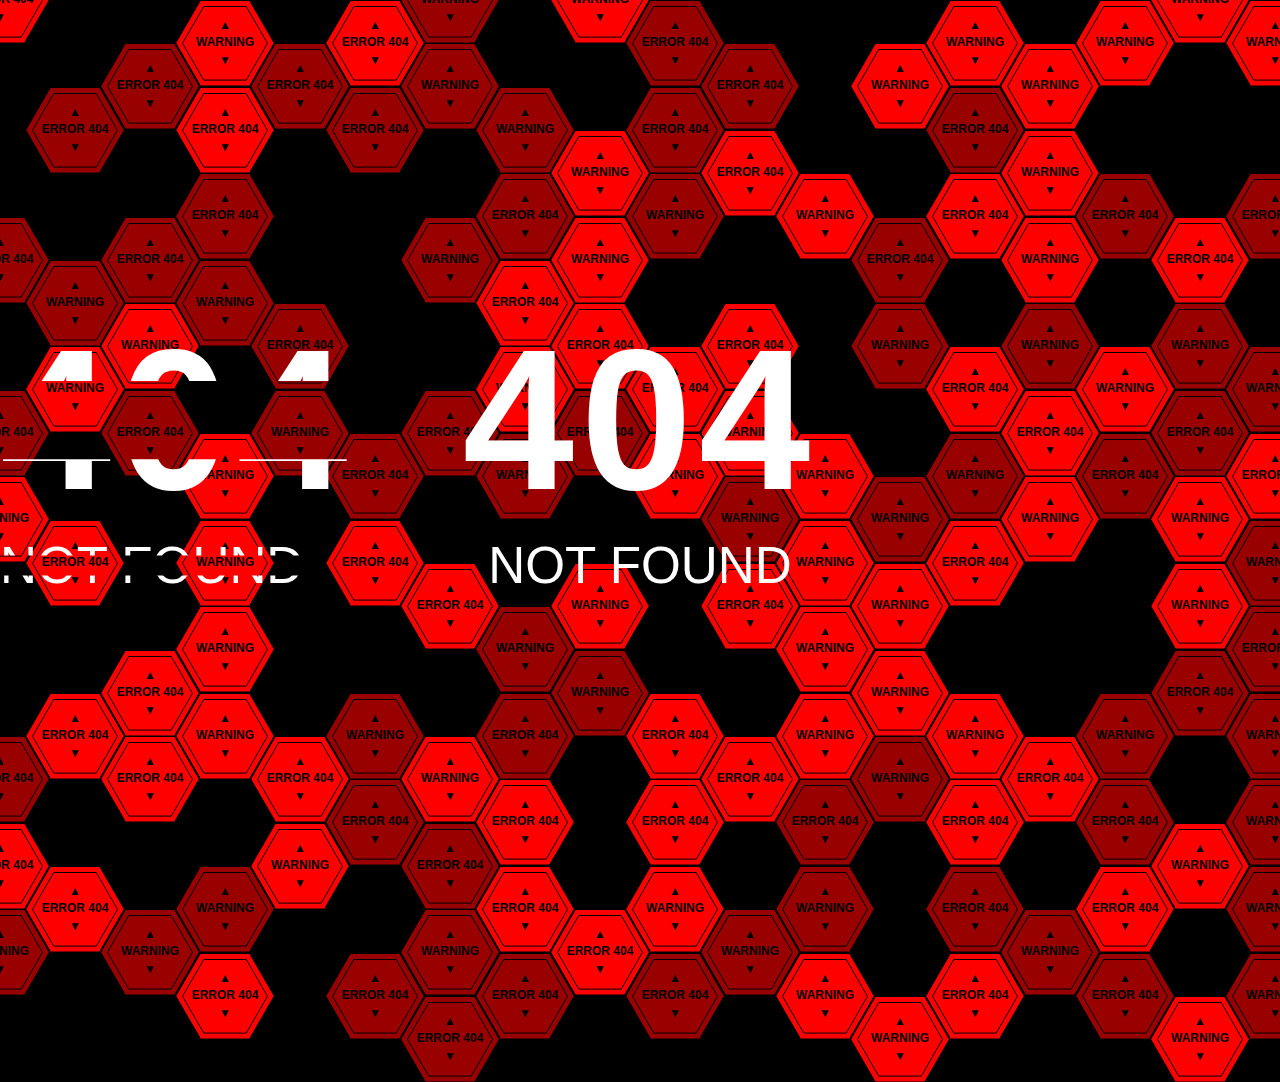
<file: index.html>
<!DOCTYPE html>
<html>
<head>
    <meta charset="UTF-8">
    <meta name="viewport" content="width=device-width, initial-scale=1, viewport-fit=cover" />
    <meta name="robots" content="noindex, nofollow">
    <meta name="author" content="EAHI">
    <title>404</title>
    
    <style>
        body, .warning-text, .center-text {
            user-select: none; 
        }
        
        body {
            margin: 0;
            padding: 0;
            background-color: black;
            position: relative;
            overflow: hidden;
            display: flex;
            flex-direction: column;
            align-items: center;
            justify-content: center;
            min-height: 100vh; 
        }

        svg {
            position: absolute;
            z-index: 1; 
        }

        .hex {
            fill: red;
            stroke: black;
            stroke-width: 2; 
        }

        .inner-hex {
            fill: none;
            stroke: black;
            stroke-width: 1; 
        }

        .color-original {
            fill: #ff0000; 
        }

        .color-dark {
            fill: #990000; 
        }

        .color-black {
            fill: #000000; 
        }

        .warning-text {
            fill: black;
            font-family: Arial, sans-serif;
            font-size: 12px;
            font-weight: bold;
            text-anchor: middle;
            dominant-baseline: middle;
        }

        .hex-grid {
            position: absolute;
            top: 0;
            left: 0;
            z-index: 1; 
        }

        .center-text-container {
            display: flex;
            flex-direction: column;
            align-items: center;
            gap: 0.1vh; 
            z-index: 10; 
        }

        .center-text h1 {
            font-family: Arial, sans-serif;
            font-size: 200px; 
            margin: 0;
            letter-spacing: 7px;
            color: white;
        }

        .center-text2 p {
            font-family: Arial, sans-serif;
            font-size: calc(4vw); 
            margin: 0;
            white-space: nowrap;
            max-width: 100vw;
            overflow: hidden;
            text-overflow: ellipsis;
            color: white;
        }

        /* Gliching */
        #gliching {
          animation: glitch 1s linear infinite;
        }
        
        @keyframes glitch{
          2%,64%{
            transform: translate(2px,0) skew(0deg);
          }
          4%,60%{
            transform: translate(-2px,0) skew(0deg);
          }
          62%{
            transform: translate(0,0) skew(5deg); 
          }
        }
        
        #gliching:before,
        #gliching:after{
          content: attr(title);
          position: absolute;
          left: 0;
        }
        
        #gliching:before{
          animation: glitchTop 1s linear infinite;
          clip-path: polygon(0 0, 100% 0, 100% 33%, 0 33%);
          -webkit-clip-path: polygon(0 0, 100% 0, 100% 33%, 0 33%);
        }
        
        @keyframes glitchTop{
          2%,64%{
            transform: translate(2px,-2px);
          }
          4%,60%{
            transform: translate(-2px,2px);
          }
          62%{
            transform: translate(13px,-1px) skew(-13deg); 
          }
        }
        
        #gliching:after{
          animation: glitchBotom 1.5s linear infinite;
          clip-path: polygon(0 67%, 100% 67%, 100% 100%, 0 100%);
          -webkit-clip-path: polygon(0 67%, 100% 67%, 100% 100%, 0 100%);
        }
        
        @keyframes glitchBotom{
          2%,64%{
            transform: translate(-2px,0);
          }
          4%,60%{
            transform: translate(-2px,0);
          }
          62%{
            transform: translate(-22px,5px) skew(21deg); 
          }
        }
    </style>
    
</head>
<body>

<div class="center-text-container">
    <div class="center-text">
        <h1 id="gliching" title="404">404</h1>
    </div>
    <div class="center-text2">
        <p id="gliching" title="NOT FOUND">NOT FOUND</p>
    </div>
</div>

<div class="hex-grid" data-messages="WARNING,ERROR 404"></div>

<script type="text/javascript">
    function createHexGrid() {
        const hexWidth = 100;  
        const hexHeight = 86.6;  
        const spacing = 50;  
        const hexGrid = document.querySelector('.hex-grid');

        const screenWidth = window.innerWidth * 1.2;
        const screenHeight = window.innerHeight * 1.2;
        const hexPerRow = Math.ceil(screenWidth / (hexWidth + spacing));  
        const totalRows = Math.ceil(screenHeight / (hexHeight / 2));  

        const offsetX = -hexWidth * 0.5;  
        const offsetY = -hexHeight * 0.5;  
        
        const messages = hexGrid.getAttribute('data-messages').split(',');

        for (let row = 0; row < totalRows; row++) {
            for (let i = 0; i < hexPerRow; i++) {
                const svg = document.createElementNS("http://www.w3.org/2000/svg", "svg");
                svg.setAttribute("width", hexWidth);
                svg.setAttribute("height", hexHeight);
                svg.setAttribute("viewBox", `0 0 ${hexWidth} ${hexHeight}`);

                const hex = document.createElementNS("http://www.w3.org/2000/svg", "polygon");
                hex.setAttribute("points", `
                    ${hexWidth * 0.25},0
                    ${hexWidth * 0.75},0
                    ${hexWidth},${hexHeight * 0.5}
                    ${hexWidth * 0.75},${hexHeight}
                    ${hexWidth * 0.25},${hexHeight}
                    0,${hexHeight * 0.5}
                `);
                svg.appendChild(hex);

                const innerHex = document.createElementNS("http://www.w3.org/2000/svg", "polygon");
                const shrinkFactor = 0.85;  
                innerHex.setAttribute("points", `
                    ${hexWidth * 0.25 * shrinkFactor + hexWidth * (1 - shrinkFactor) / 2},${hexHeight * 0.5 * (1 - shrinkFactor)}
                    ${hexWidth * 0.75 * shrinkFactor + hexWidth * (1 - shrinkFactor) / 2},${hexHeight * 0.5 * (1 - shrinkFactor)}
                    ${hexWidth * shrinkFactor + hexWidth * (1 - shrinkFactor) / 2},${hexHeight * 0.5}
                    ${hexWidth * 0.75 * shrinkFactor + hexWidth * (1 - shrinkFactor) / 2},${hexHeight * 0.5 + (hexHeight * 0.5 * shrinkFactor)}
                    ${hexWidth * 0.25 * shrinkFactor + hexWidth * (1 - shrinkFactor) / 2},${hexHeight * 0.5 + (hexHeight * 0.5 * shrinkFactor)}
                    ${hexWidth * (1 - shrinkFactor) / 2},${hexHeight * 0.5}
                `);
                svg.appendChild(innerHex);

                const textUp = document.createElementNS("http://www.w3.org/2000/svg", "text");
                textUp.setAttribute("x", hexWidth / 2);
                textUp.setAttribute("y", hexHeight * 0.3);
                textUp.setAttribute("class", "warning-text");
                textUp.textContent = "▲";
                svg.appendChild(textUp);

                const textMid = document.createElementNS("http://www.w3.org/2000/svg", "text");
                textMid.setAttribute("x", hexWidth / 2);
                textMid.setAttribute("y", hexHeight * 0.5);
                textMid.setAttribute("class", "warning-text");

                textMid.textContent = messages[Math.floor(Math.random() * messages.length)];
                svg.appendChild(textMid);

                const textDown = document.createElementNS("http://www.w3.org/2000/svg", "text");
                textDown.setAttribute("x", hexWidth / 2);
                textDown.setAttribute("y", hexHeight * 0.7);
                textDown.setAttribute("class", "warning-text");
                textDown.textContent = "▼";
                svg.appendChild(textDown);

                const initialState = ['color-original', 'color-dark', 'color-black'];
                const randomState = initialState[Math.floor(Math.random() * initialState.length)];
                hex.classList.add('hex', randomState);
                innerHex.classList.add('inner-hex', randomState);

                if (row % 2 === 0) {
                    svg.style.left = `${i * (hexWidth + spacing) + offsetX}px`;  
                } else {
                    svg.style.left = `${i * (hexWidth + spacing) + (hexWidth * 0.75) + offsetX}px`;  
                }

                svg.style.top = `${row * (hexHeight / 2) + offsetY}px`;

                hexGrid.appendChild(svg);

                setTimeout(() => randomFlicker(hex, innerHex, textUp, textMid, textDown), Math.random() * 5000);  
            }
        }
    }

    function randomFlicker(outerHex, innerHex, textUp, textMid, textDown) {
        const states = ['color-original', 'color-dark', 'color-black'];  
        const currentClass = outerHex.getAttribute('class').split(' ').pop();  
        let nextClass;

        if (currentClass === 'color-original') {
            nextClass = 'color-dark';  
        } else if (currentClass === 'color-dark') {
            nextClass = Math.random() > 0.5 ? 'color-original' : 'color-black';  
        } else if (currentClass === 'color-black') {
            nextClass = 'color-original'; 
        }

        outerHex.setAttribute('class', `hex ${nextClass}`);
        innerHex.setAttribute('class', `inner-hex ${nextClass}`);

        const hexGrid = document.querySelector('.hex-grid');
        const messages = hexGrid.getAttribute('data-messages').split(',');
        textMid.textContent = messages[Math.floor(Math.random() * messages.length)];

        setTimeout(() => randomFlicker(outerHex, innerHex, textUp, textMid, textDown), Math.random() * 5000 + 5000);
    }

    window.addEventListener('load', function() {
        createHexGrid();  
    });

    window.addEventListener('resize', function() {
        document.querySelector('.hex-grid').innerHTML = '';  
        createHexGrid();  
    });
</script>

</body>
</html>
</file>
